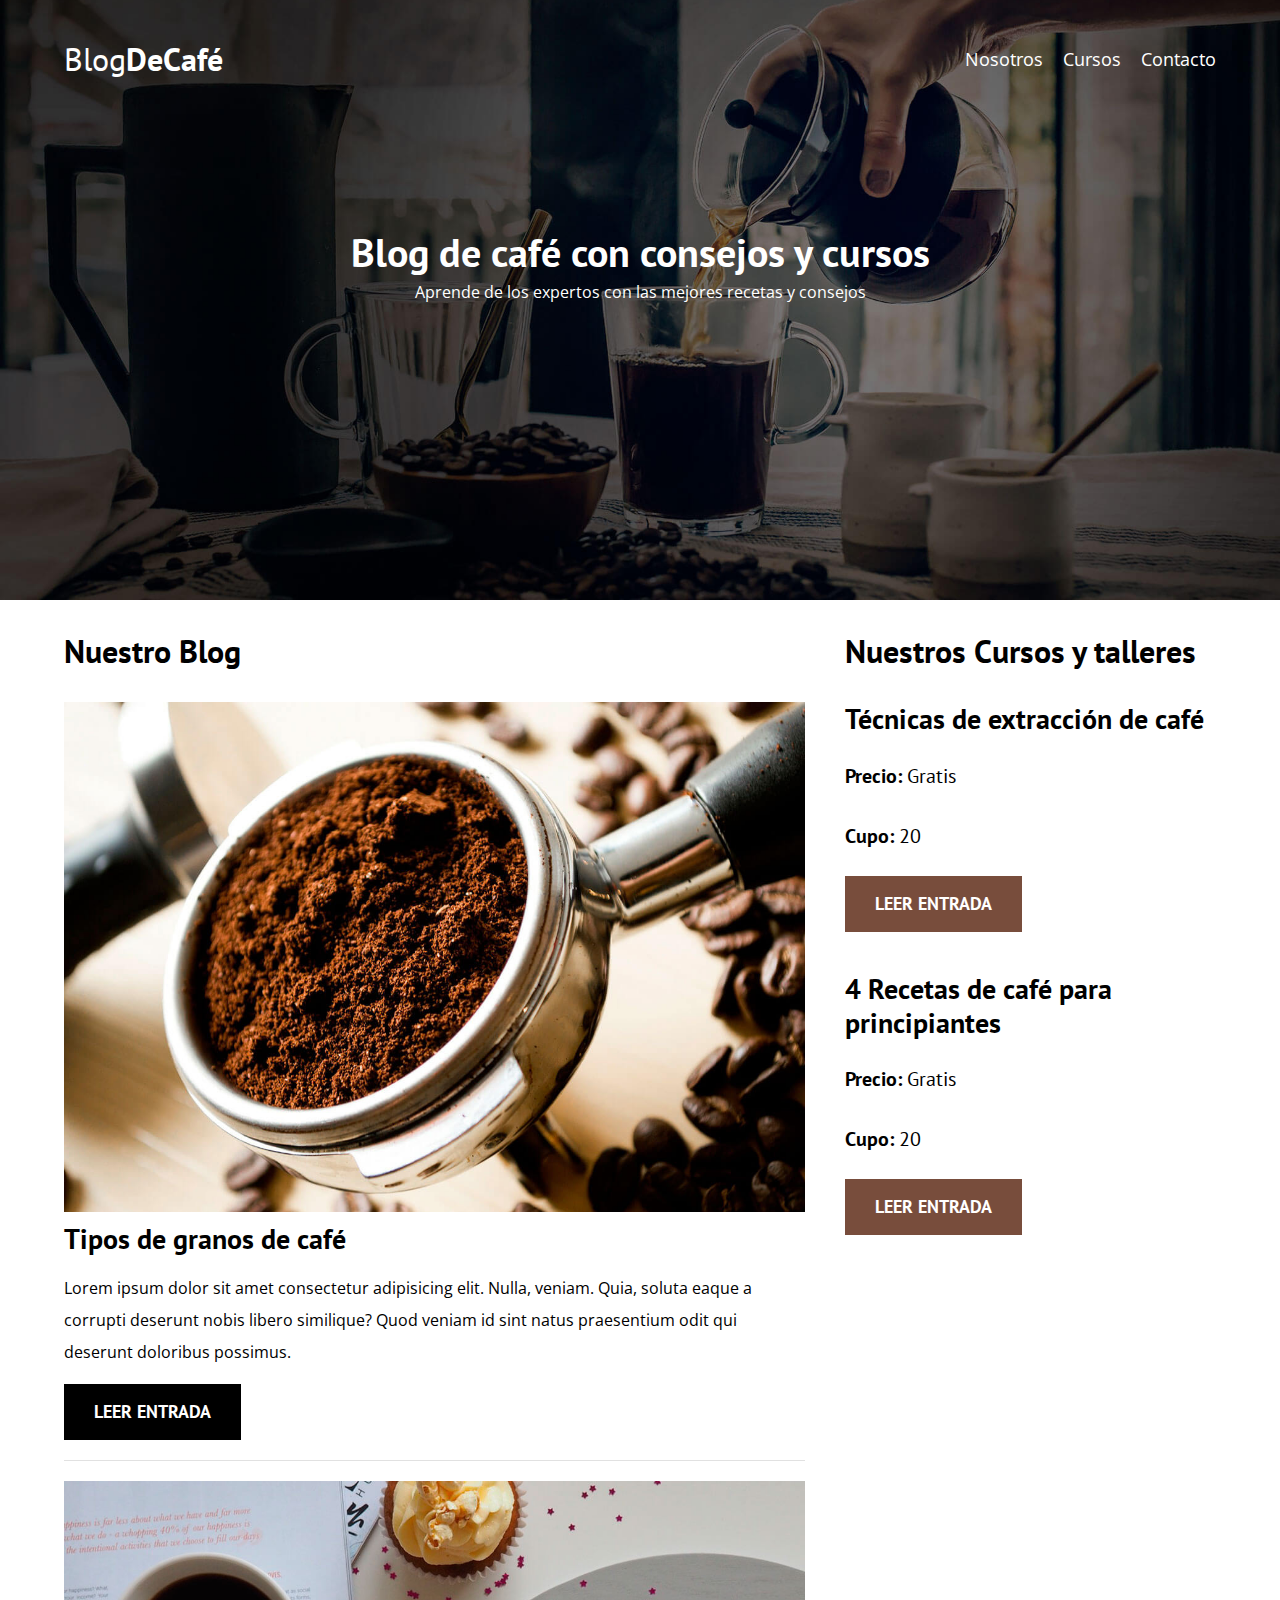
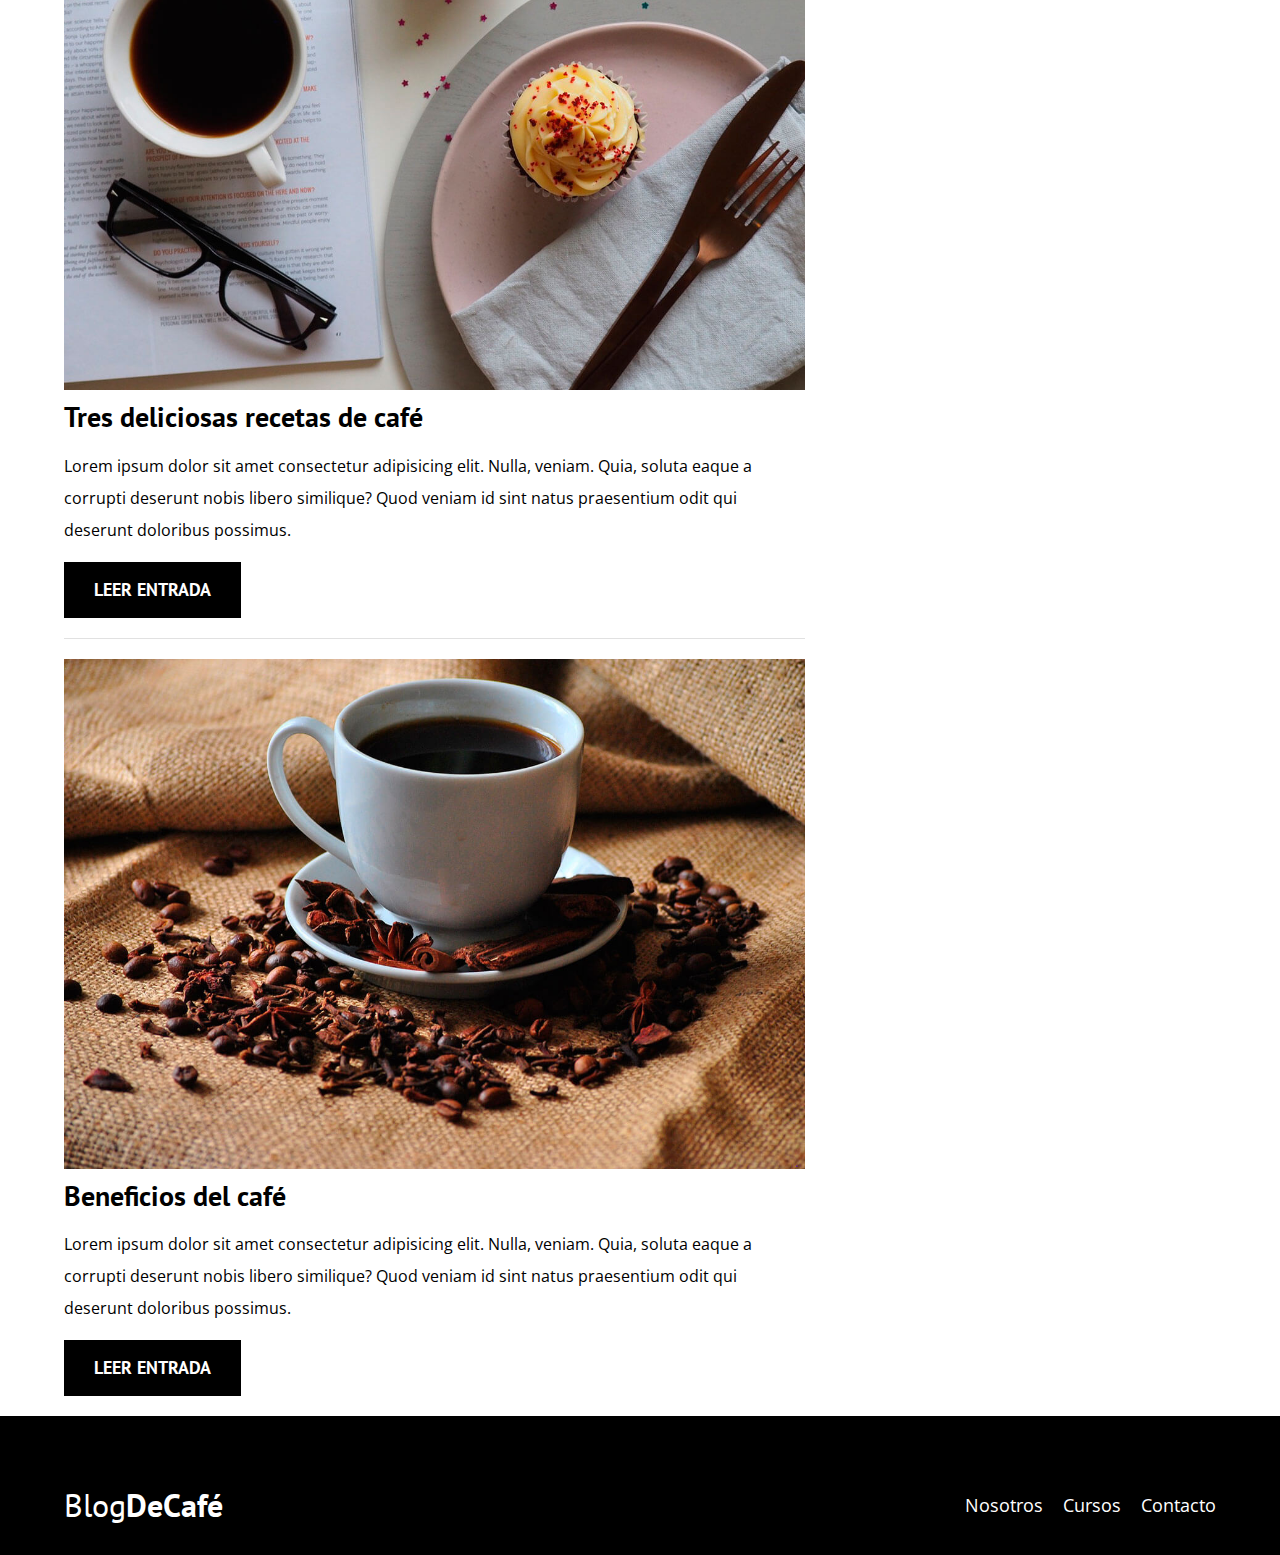
<file: blogdecafe_inicio/index.html>
<!DOCTYPE html>
<html lang="en">
<head>
  <meta charset="UTF-8">
  <meta name="viewport" content="width=device-width, initial-scale=1.0">
  <title>Blog Cafe</title>
  <link rel="stylesheet" href="CSS/normalize.css">
  <link rel="preconnect" href="https://fonts.googleapis.com">
  <link rel="preconnect" href="https://fonts.gstatic.com" crossorigin>
  <link href="https://fonts.googleapis.com/css2?family=Open+Sans:ital@0;1&display=swap" rel="stylesheet">
  <link rel="preconnect" href="https://fonts.googleapis.com">
  <link rel="preconnect" href="https://fonts.gstatic.com" crossorigin>
  <link href="https://fonts.googleapis.com/css2?family=Open+Sans:ital@0;1&family=PT+Sans:wght@400;700&display=swap" rel="stylesheet">
  <link rel="stylesheet" href="CSS/styles.css">
  <!-- Preload -->
  <link rel="Preload" href="CSS/normalize.css" as="style">
  <link href="CSS/normalize.css" rel="stylesheet">
</head>
<body>
  <header class="header">

    <div class="contenedor">
        <div class="barra">
          <a class="logo" href="index.html">
            <h1 class="logo__nombre no-margin centrar-texto">Blog<span class="logo__bold">DeCafé</span></h1>
          </a>
          <nav class="navegacion">
            <a href="nosotros.html" class="navegacion__enlace">Nosotros</a>
            <a href="contacto.html" class="navegacion__enlace">Cursos</a>
            <a href="cursos.html" class="navegacion__enlace">Contacto</a>
          </nav>
        </div>
    </div>

       <div class="header_texto">
        <h2 class="no-margin">Blog de café con consejos y cursos</h2>
        <p class="no-margin">Aprende de los expertos con las mejores recetas y consejos</p>
       </div>
  </header>

<!-- Blog -->

  <div class="contenedor contenido-principal">
      <main class="blog">
        <h3>Nuestro Blog</h3>

        <article class="entrada">
          <div class="entrada__imagen">
            <img src="img/blog1.jpg" alt="imagen blog" loading="lazy">
          </div>
          <div class="entrada__contenido">
            <h4 class="no-margin">Tipos de granos de café</h4>
            <p>Lorem ipsum dolor sit amet consectetur adipisicing elit. Nulla, veniam. 
              Quia, soluta eaque a corrupti deserunt nobis libero similique? Quod veniam id sint natus 
              praesentium odit qui deserunt doloribus possimus.</p>
            <a href="entrada.html" class="boton  boton--primario">Leer entrada</a>  
          </div>
        </article>
        
        <article class="entrada">
          <div class="entrada__imagen">
            <img src="img/blog2.jpg" alt="imagen blog">
          </div>
          <div class="entrada__contenido">
            <h4 class="no-margin">Tres deliciosas recetas de café</h4>
            <p>Lorem ipsum dolor sit amet consectetur adipisicing elit. Nulla, veniam. 
              Quia, soluta eaque a corrupti deserunt nobis libero similique? Quod veniam id sint natus 
              praesentium odit qui deserunt doloribus possimus.</p>
            <a href="entrada.html" class="boton  boton--primario">Leer entrada</a>  
          </div>
        </article>

        <article class="entrada">
          <div class="entrada__imagen">
            <img src="img/blog3.jpg" alt="imagen blog">
          </div>
          <div class="entrada__contenido">
            <h4 class="no-margin">Beneficios del café</h4>
            <p>Lorem ipsum dolor sit amet consectetur adipisicing elit. Nulla, veniam. 
              Quia, soluta eaque a corrupti deserunt nobis libero similique? Quod veniam id sint natus 
              praesentium odit qui deserunt doloribus possimus.</p>
            <a href="entrada.html" class="boton  boton--primario">Leer entrada</a>  
          </div>
        </article>

      </main>
      <aside class="sidebar">
        <h3>Nuestros Cursos y talleres</h3>
        <ul class="cursos no-padding">
           <li class="widget-curso">
            <h4 class="no-margin">Técnicas de extracción de café</h4>
            <p class="widget-curso__label">Precio: <span class="widget-curso__info">Gratis</span></p>
            <p class="widget-curso__label">Cupo: <span class="widget-curso__info">20</span></p>
            <a href="entrada.html" class="boton  boton--secundario">Leer entrada</a> 
           </li>

           <li class="widget-curso">
            <h4 class="no-margin">4 Recetas de café para principiantes</h4>
            <p class="widget-curso__label">Precio: <span class="widget-curso__info">Gratis</span></p>
            <p class="widget-curso__label">Cupo: <span class="widget-curso__info">20</span></p>
            <a href="entrada.html" class="boton  boton--secundario">Leer entrada</a> 
           </li>
        </ul> 
      </aside>
  </div>

  <footer class="footer">
    <div class="contenedor">
      <div class="barra">
        <a class="logo" href="index.html">
          <h1 class="logo__nombre no-margin centrar-texto">Blog<span class="logo__bold">DeCafé</span></h1>
        </a>
        <nav class="navegacion">
          <a href="nosotros.html" class="navegacion__enlace">Nosotros</a>
          <a href="contacto.html" class="navegacion__enlace">Cursos</a>
          <a href="cursos.html" class="navegacion__enlace">Contacto</a>
        </nav>
      </div>
    </div>
  </footer>

</body>
</html>
</file>
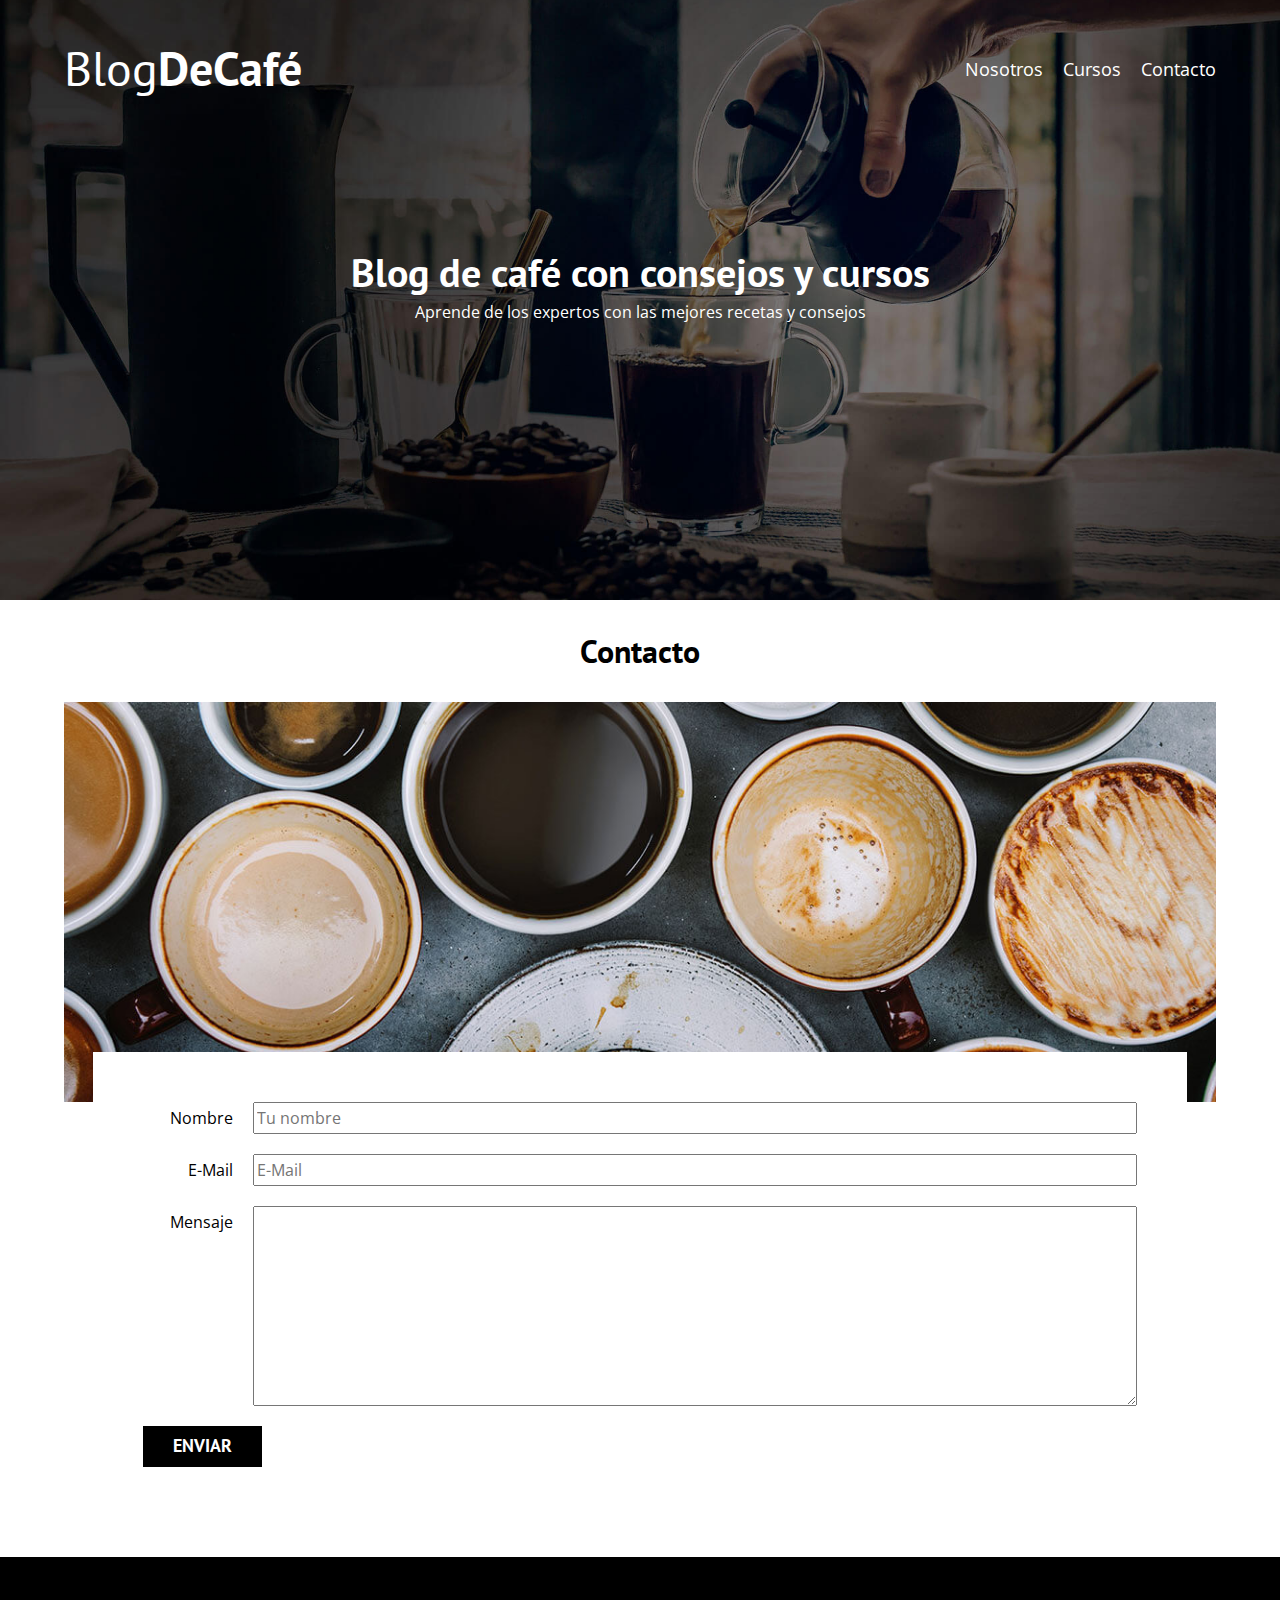
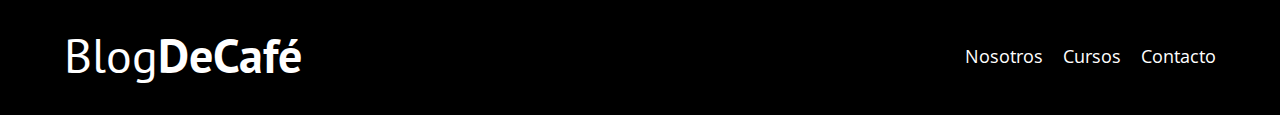
<file: blogdecafe_inicio/contacto.html>
<!DOCTYPE html>
<html lang="en">
<head>
  <meta charset="UTF-8">
  <meta name="viewport" content="width=device-width, initial-scale=1.0">
  <title>Blog Cafe</title>
  <link rel="stylesheet" href="CSS/normalize.css">
  <link rel="preconnect" href="https://fonts.googleapis.com">
  <link rel="preconnect" href="https://fonts.gstatic.com" crossorigin>
  <link href="https://fonts.googleapis.com/css2?family=Open+Sans:ital@0;1&display=swap" rel="stylesheet">
  <link rel="preconnect" href="https://fonts.googleapis.com">
  <link rel="preconnect" href="https://fonts.gstatic.com" crossorigin>
  <link href="https://fonts.googleapis.com/css2?family=Open+Sans:ital@0;1&family=PT+Sans:wght@400;700&display=swap" rel="stylesheet">
  <link rel="stylesheet" href="CSS/styles.css">
</head>
<body>
  <header class="header">

    <div class="contenedor">
        <div class="barra">
          <a class="logo" href="index.html">
            <h1 class="logo__nombre no-margin centrar-texto">Blog<span class="logo__bold">DeCafé</span></h1>
          </a>
          <nav class="navegacion">
            <a href="nosotros.html" class="navegacion__enlace">Nosotros</a>
            <a href="contacto.html" class="navegacion__enlace">Cursos</a>
            <a href="cursos.html" class="navegacion__enlace">Contacto</a>
          </nav>
        </div>
    </div>

       <div class="header_texto">
        <h2 class="no-margin">Blog de café con consejos y cursos</h2>
        <p class="no-margin">Aprende de los expertos con las mejores recetas y consejos</p>
       </div>
  </header>

<!-- Main -->
  
<main class="contenedor">

  <h3 class="centrar-texto">Contacto</h3>
  <div class="contacto-bg"></div>
  
  <form action="" class="formulario">
    
    <div class="campo">
      <label for="nombre" class="campo__label">Nombre</label>
      <input type="text" placeholder="Tu nombre" id="nombre" class="campo__field">
    </div>
   
    <div class="campo">
      <label for="email" class="campo__label">E-Mail</label>
      <input type="text" placeholder="E-Mail" id="email" class="campo__field">
    </div>
   
    <div class="campo">
      <label for="mensaje" class="campo__label">Mensaje</label>
      <textarea name="" id="mensaje" class="campo__field campo__field--textarea"></textarea>
    </div>
   
    <div class="campo">
      <input type="submit" value="Enviar" class="boton boton--primario" class="campo__field">
    </div>

  </form>

</main>

  

  <footer class="footer">
    <div class="contenedor">
      <div class="barra">
        <a class="logo" href="index.html">
          <h1 class="logo__nombre no-margin centrar-texto">Blog<span class="logo__bold">DeCafé</span></h1>
        </a>
        <nav class="navegacion">
          <a href="nosotros.html" class="navegacion__enlace">Nosotros</a>
          <a href="contacto.html" class="navegacion__enlace">Cursos</a>
          <a href="cursos.html" class="navegacion__enlace">Contacto</a>
        </nav>
      </div>
    </div>
  </footer>

</body>
</html>
</file>
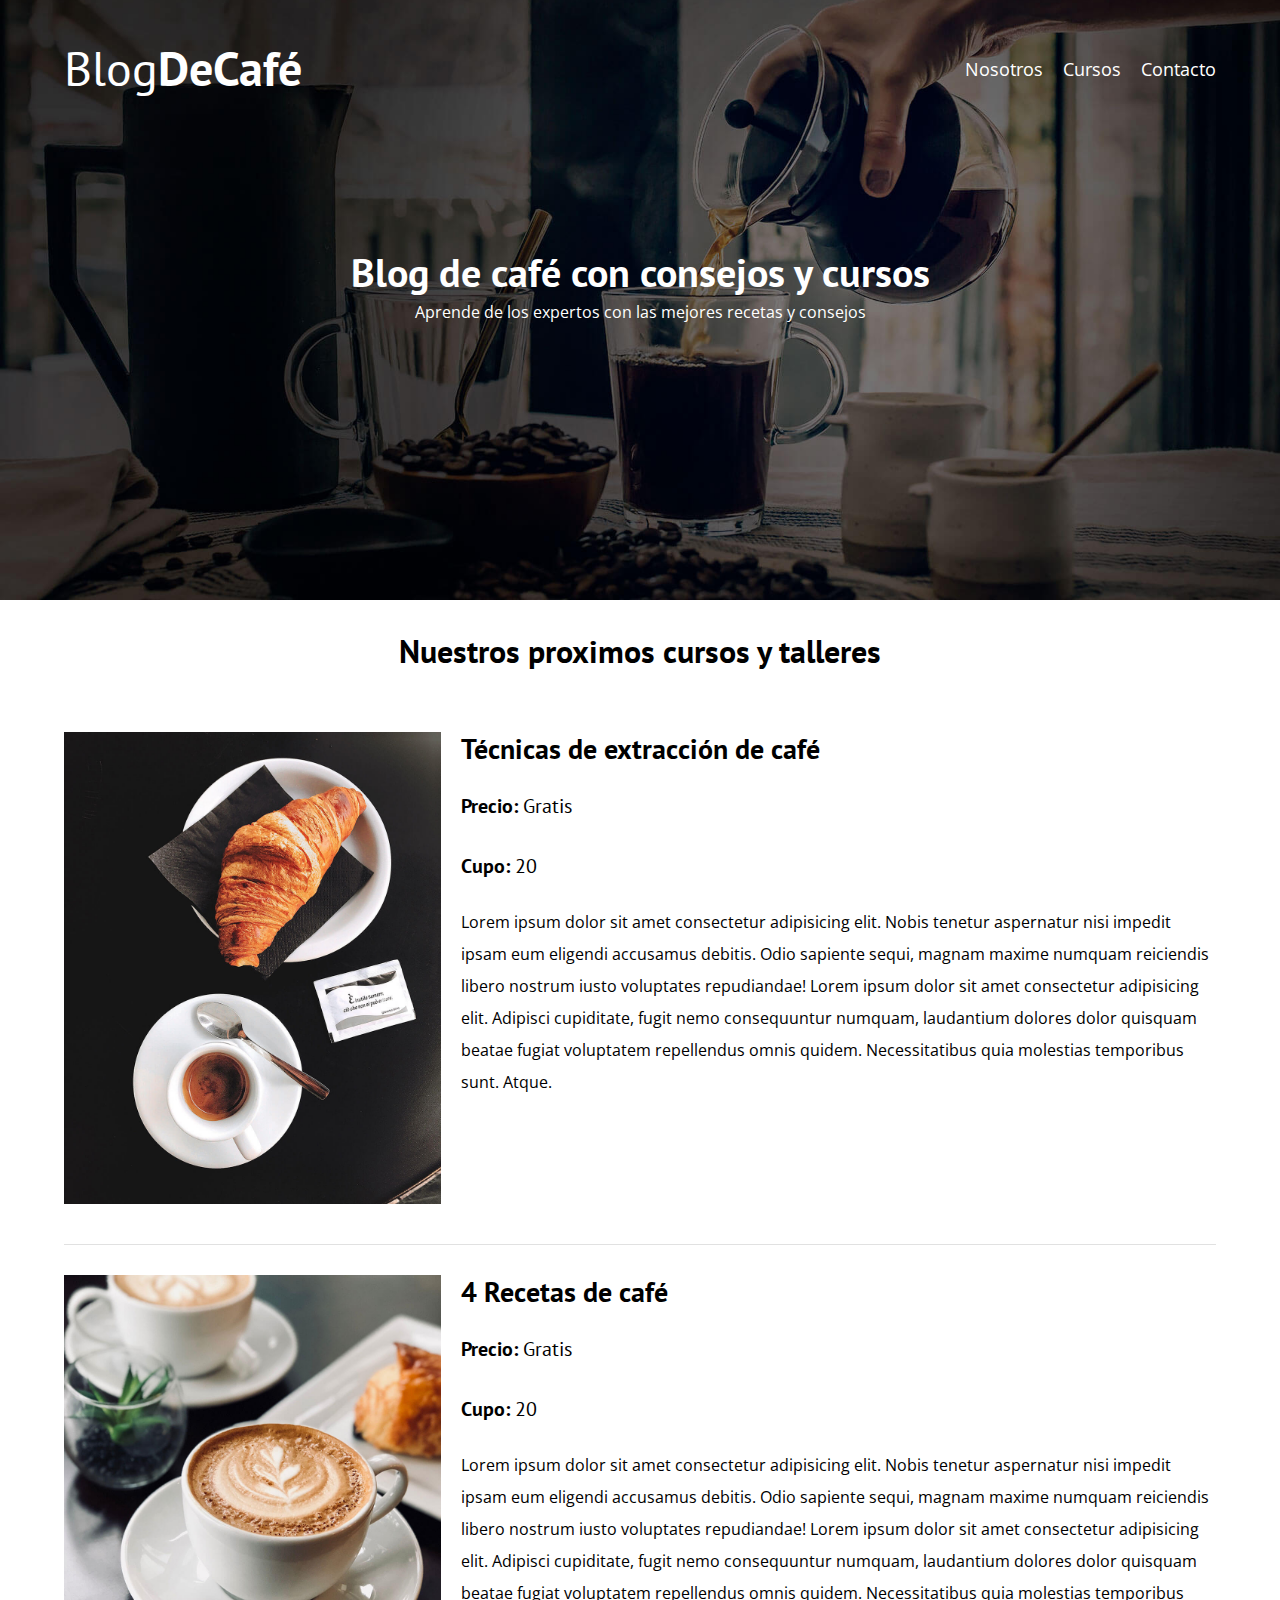
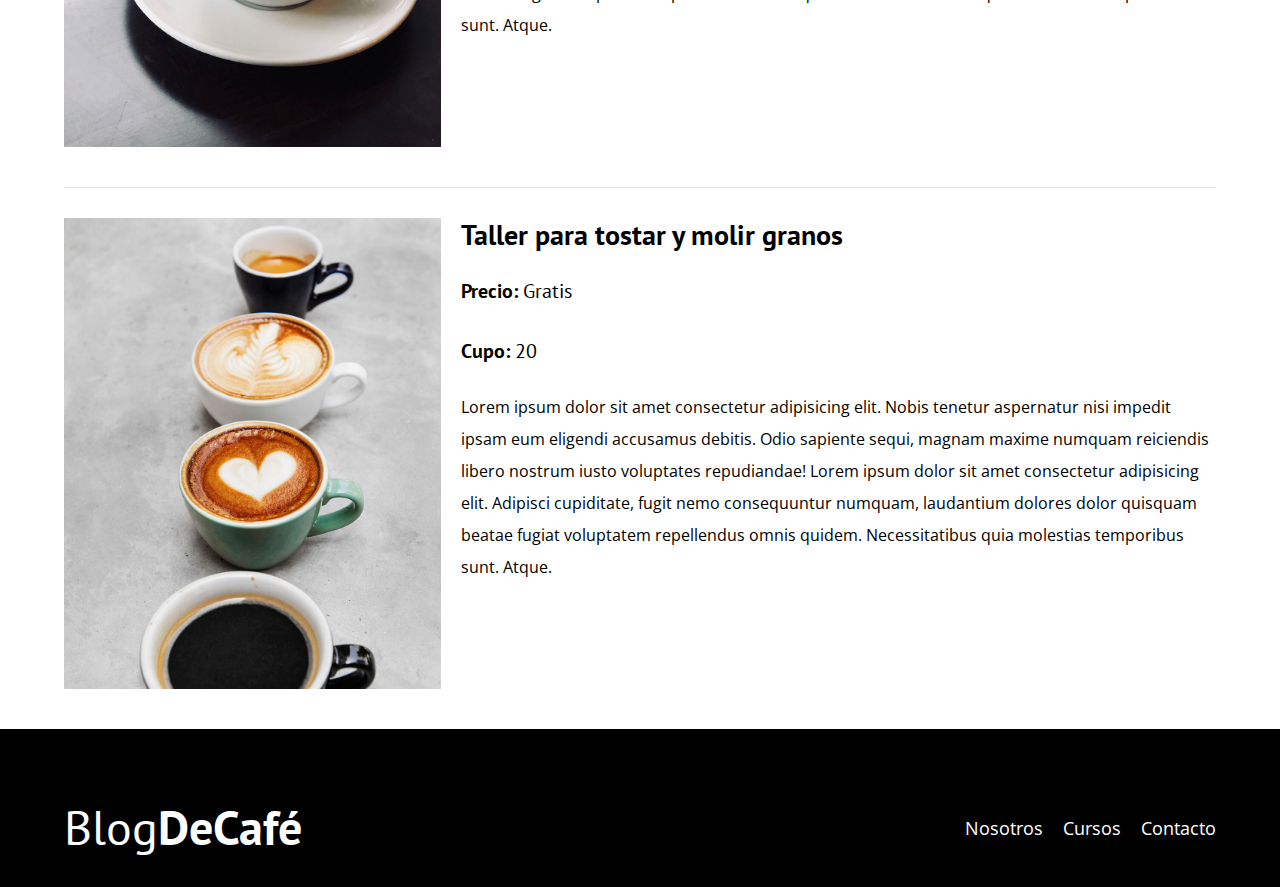
<file: blogdecafe_inicio/cursos.html>
<!DOCTYPE html>
<html lang="en">
<head>
  <meta charset="UTF-8">
  <meta name="viewport" content="width=device-width, initial-scale=1.0">
  <title>Blog Cafe</title>
  <link rel="stylesheet" href="CSS/normalize.css">
  <link rel="preconnect" href="https://fonts.googleapis.com">
  <link rel="preconnect" href="https://fonts.gstatic.com" crossorigin>
  <link href="https://fonts.googleapis.com/css2?family=Open+Sans:ital@0;1&display=swap" rel="stylesheet">
  <link rel="preconnect" href="https://fonts.googleapis.com">
  <link rel="preconnect" href="https://fonts.gstatic.com" crossorigin>
  <link href="https://fonts.googleapis.com/css2?family=Open+Sans:ital@0;1&family=PT+Sans:wght@400;700&display=swap" rel="stylesheet">
  <link rel="stylesheet" href="CSS/styles.css">
</head>
<body>
  <header class="header">

    <div class="contenedor">
        <div class="barra">
          <a class="logo" href="index.html">
            <h1 class="logo__nombre no-margin centrar-texto">Blog<span class="logo__bold">DeCafé</span></h1>
          </a>
          <nav class="navegacion">
            <a href="nosotros.html" class="navegacion__enlace">Nosotros</a>
            <a href="contacto.html" class="navegacion__enlace">Cursos</a>
            <a href="cursos.html" class="navegacion__enlace">Contacto</a>
          </nav>
        </div>
    </div>

       <div class="header_texto">
        <h2 class="no-margin">Blog de café con consejos y cursos</h2>
        <p class="no-margin">Aprende de los expertos con las mejores recetas y consejos</p>
       </div>
  </header>

<!-- Main -->
  
<main class="contenedor">
  <h3 class="centrar-texto">Nuestros proximos cursos y talleres</h3>

  <div class="curso">
     <div class="curso__imagen">
      <img src="img/curso1.jpg" alt="">
     </div>
     <div class="curso__informacion">
      <h4 class="no-margin">Técnicas de extracción de café</h4>
        <p class="widget-curso__label">Precio: <span class="widget-curso__info">Gratis</span></p>
        <p class="widget-curso__label">Cupo: <span class="widget-curso__info">20</span></p>
        <p class="curso__descripcion">Lorem ipsum dolor sit amet consectetur adipisicing elit. 
          Nobis tenetur aspernatur nisi impedit ipsam eum eligendi accusamus debitis. Odio sapiente sequi, 
          magnam maxime numquam reiciendis libero nostrum iusto voluptates repudiandae! Lorem ipsum dolor sit amet consectetur 
          adipisicing elit. Adipisci cupiditate, fugit nemo consequuntur numquam, laudantium dolores dolor quisquam beatae fugiat 
          voluptatem repellendus omnis quidem. Necessitatibus quia molestias temporibus sunt. Atque.
        </p>
     </div>  <!-- cierra curso info -->
  </div>   <!-- cierra curso div -->

  <div class="curso">
    <div class="curso__imagen">
     <img src="img/curso2.jpg" alt="">
    </div>
    <div class="curso__informacion">
     <h4 class="no-margin">4 Recetas de café</h4>
       <p class="widget-curso__label">Precio: <span class="widget-curso__info">Gratis</span></p>
       <p class="widget-curso__label">Cupo: <span class="widget-curso__info">20</span></p>
       <p class="curso__descripcion">Lorem ipsum dolor sit amet consectetur adipisicing elit. 
         Nobis tenetur aspernatur nisi impedit ipsam eum eligendi accusamus debitis. Odio sapiente sequi, 
         magnam maxime numquam reiciendis libero nostrum iusto voluptates repudiandae! Lorem ipsum dolor sit amet consectetur 
         adipisicing elit. Adipisci cupiditate, fugit nemo consequuntur numquam, laudantium dolores dolor quisquam beatae fugiat 
         voluptatem repellendus omnis quidem. Necessitatibus quia molestias temporibus sunt. Atque.
       </p>
    </div>  <!-- cierra curso info -->
 </div>   <!-- cierra curso div -->

 <div class="curso">
  <div class="curso__imagen">
   <img src="img/curso3.jpg" alt="">
  </div>
  <div class="curso__informacion">
   <h4 class="no-margin">Taller para tostar y molir granos</h4>
     <p class="widget-curso__label">Precio: <span class="widget-curso__info">Gratis</span></p>
     <p class="widget-curso__label">Cupo: <span class="widget-curso__info">20</span></p>
     <p class="curso__descripcion">Lorem ipsum dolor sit amet consectetur adipisicing elit. 
       Nobis tenetur aspernatur nisi impedit ipsam eum eligendi accusamus debitis. Odio sapiente sequi, 
       magnam maxime numquam reiciendis libero nostrum iusto voluptates repudiandae! Lorem ipsum dolor sit amet consectetur 
       adipisicing elit. Adipisci cupiditate, fugit nemo consequuntur numquam, laudantium dolores dolor quisquam beatae fugiat 
       voluptatem repellendus omnis quidem. Necessitatibus quia molestias temporibus sunt. Atque.
     </p>
  </div>  <!-- cierra curso info -->
</div>   <!-- cierra curso div -->
  

</main>

  

  <footer class="footer">
    <div class="contenedor">
      <div class="barra">
        <a class="logo" href="index.html">
          <h1 class="logo__nombre no-margin centrar-texto">Blog<span class="logo__bold">DeCafé</span></h1>
        </a>
        <nav class="navegacion">
          <a href="nosotros.html" class="navegacion__enlace">Nosotros</a>
          <a href="contacto.html" class="navegacion__enlace">Cursos</a>
          <a href="cursos.html" class="navegacion__enlace">Contacto</a>
        </nav>
      </div>
    </div>
  </footer>

</body>
</html>
</file>
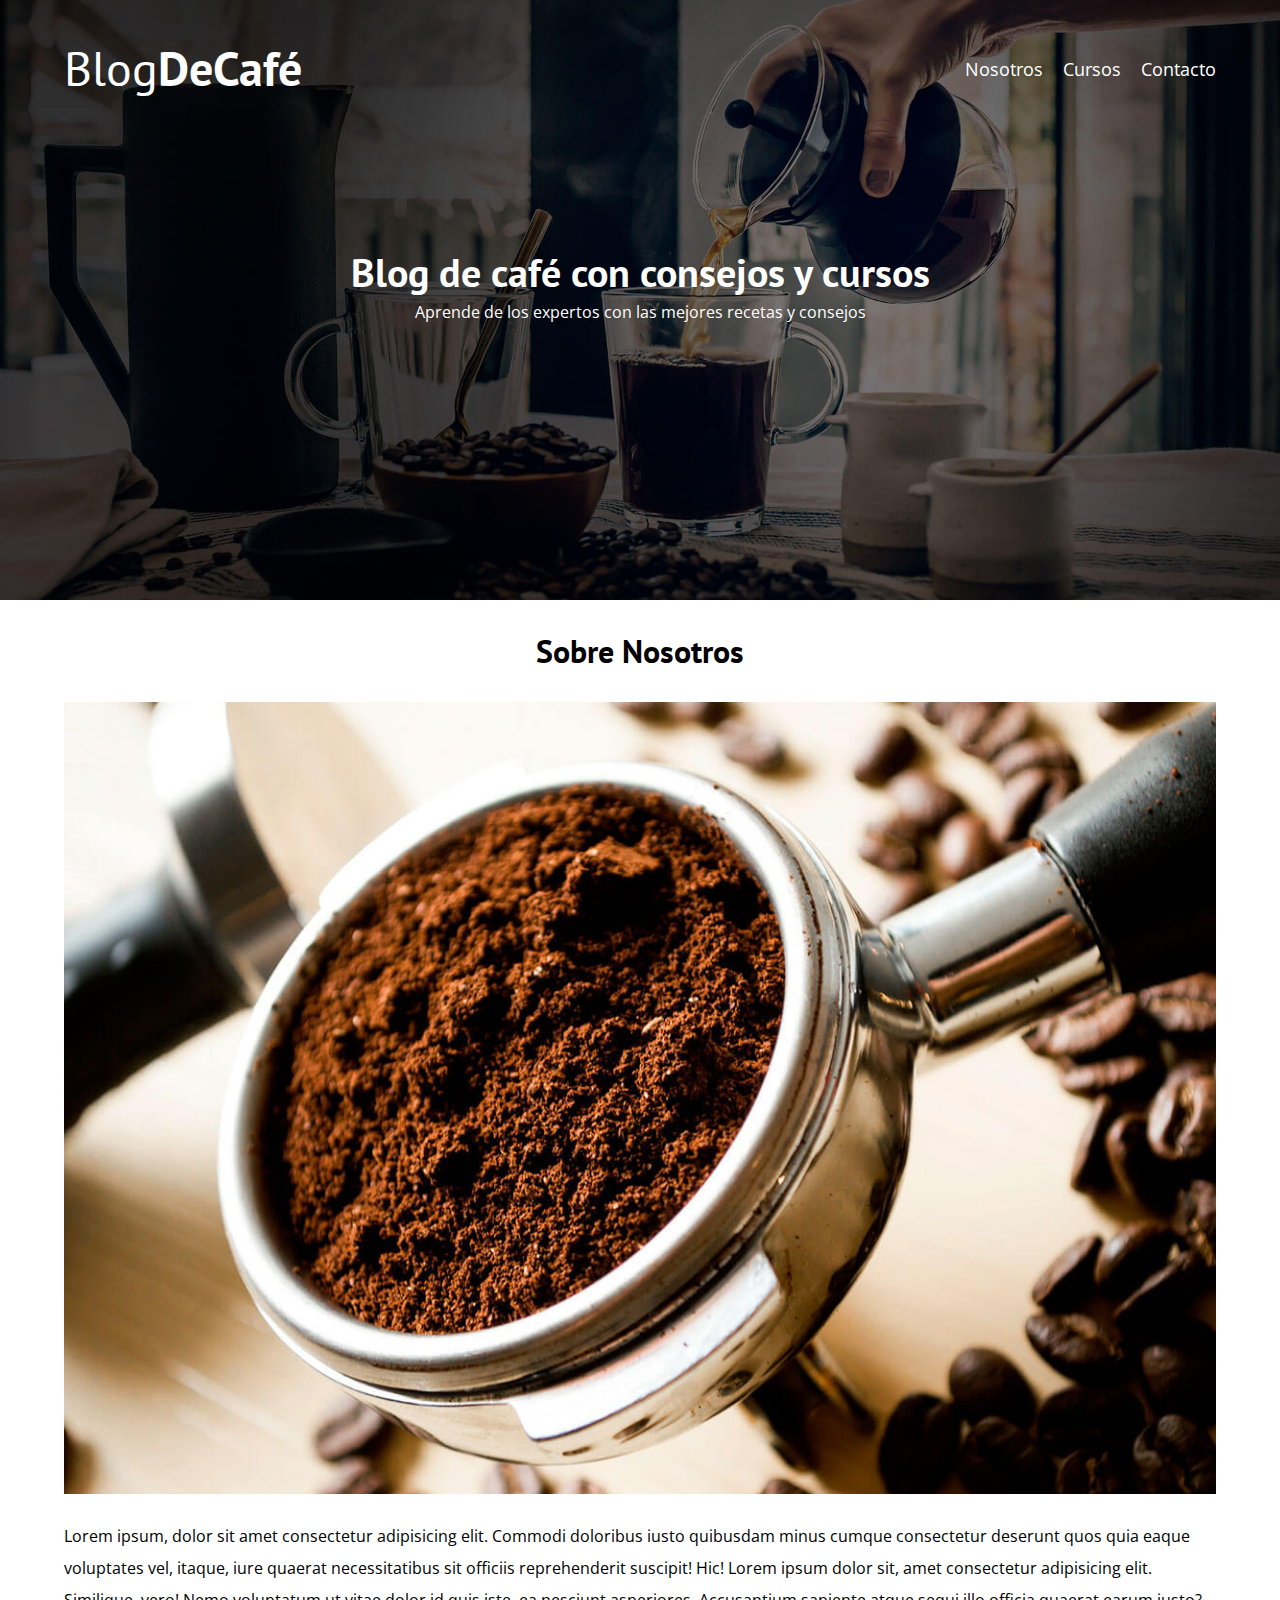
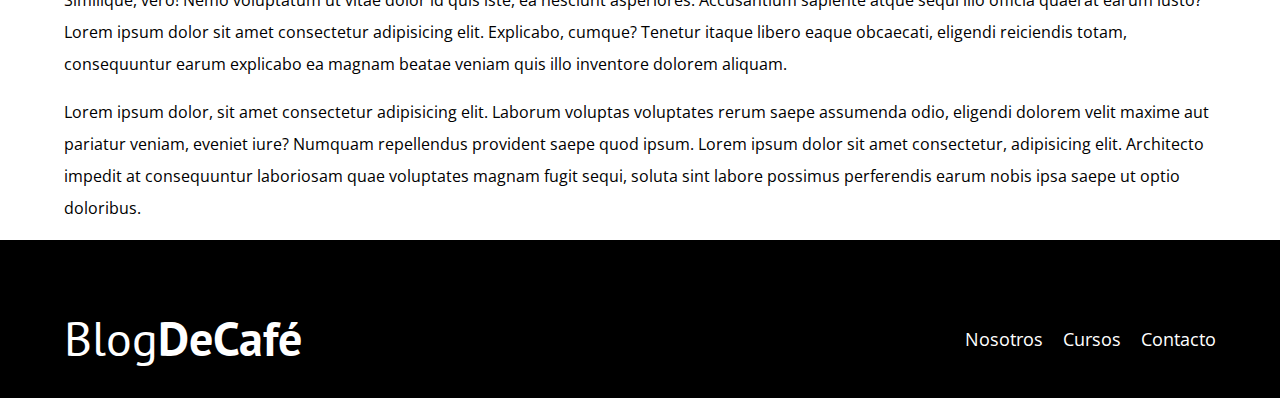
<file: blogdecafe_inicio/entrada.html>
<!DOCTYPE html>
<html lang="en">
<head>
  <meta charset="UTF-8">
  <meta name="viewport" content="width=device-width, initial-scale=1.0">
  <title>Blog Cafe</title>
  <link rel="stylesheet" href="CSS/normalize.css">
  <link rel="preconnect" href="https://fonts.googleapis.com">
  <link rel="preconnect" href="https://fonts.gstatic.com" crossorigin>
  <link href="https://fonts.googleapis.com/css2?family=Open+Sans:ital@0;1&display=swap" rel="stylesheet">
  <link rel="preconnect" href="https://fonts.googleapis.com">
  <link rel="preconnect" href="https://fonts.gstatic.com" crossorigin>
  <link href="https://fonts.googleapis.com/css2?family=Open+Sans:ital@0;1&family=PT+Sans:wght@400;700&display=swap" rel="stylesheet">
  <link rel="stylesheet" href="CSS/styles.css">
</head>
<body>
  <header class="header">

    <div class="contenedor">
        <div class="barra">
          <a class="logo" href="index.html">
            <h1 class="logo__nombre no-margin centrar-texto">Blog<span class="logo__bold">DeCafé</span></h1>
          </a>
          <nav class="navegacion">
            <a href="nosotros.html" class="navegacion__enlace">Nosotros</a>
            <a href="contacto.html" class="navegacion__enlace">Cursos</a>
            <a href="cursos.html" class="navegacion__enlace">Contacto</a>
          </nav>
        </div>
    </div>

       <div class="header_texto">
        <h2 class="no-margin">Blog de café con consejos y cursos</h2>
        <p class="no-margin">Aprende de los expertos con las mejores recetas y consejos</p>
       </div>
  </header>

<!-- Main -->
  
<main class="contenedor">
  <h3 class="centrar-texto">Sobre Nosotros</h3>
  <img src="img/blog1.jpg" alt="" loading="lazy">
  <p>Lorem ipsum, dolor sit amet consectetur adipisicing elit. Commodi doloribus iusto 
    quibusdam minus cumque consectetur deserunt quos quia eaque voluptates vel, itaque, 
    iure quaerat necessitatibus sit officiis reprehenderit suscipit! Hic! Lorem ipsum dolor sit, 
    amet consectetur adipisicing elit. Similique, vero! Nemo voluptatum ut vitae dolor id quis iste, 
    ea nesciunt asperiores. Accusantium sapiente atque sequi illo officia quaerat earum iusto? Lorem 
    ipsum dolor sit amet consectetur adipisicing elit. Explicabo, cumque? Tenetur itaque libero eaque 
    obcaecati, eligendi reiciendis totam, consequuntur earum explicabo ea magnam beatae veniam quis illo 
    inventore dolorem aliquam.</p>
    <p>Lorem ipsum dolor, sit amet consectetur adipisicing elit. Laborum voluptas voluptates rerum 
      saepe assumenda odio, eligendi dolorem velit maxime aut pariatur veniam, eveniet iure? Numquam 
      repellendus provident saepe quod ipsum. Lorem ipsum dolor sit amet consectetur, adipisicing elit. 
      Architecto impedit at consequuntur laboriosam quae voluptates magnam fugit sequi, soluta sint labore 
      possimus perferendis earum nobis ipsa saepe ut optio doloribus.</p>
</main>

  

  <footer class="footer">
    <div class="contenedor">
      <div class="barra">
        <a class="logo" href="index.html">
          <h1 class="logo__nombre no-margin centrar-texto">Blog<span class="logo__bold">DeCafé</span></h1>
        </a>
        <nav class="navegacion">
          <a href="nosotros.html" class="navegacion__enlace">Nosotros</a>
          <a href="contacto.html" class="navegacion__enlace">Cursos</a>
          <a href="cursos.html" class="navegacion__enlace">Contacto</a>
        </nav>
      </div>
    </div>
  </footer>

</body>
</html>
</file>
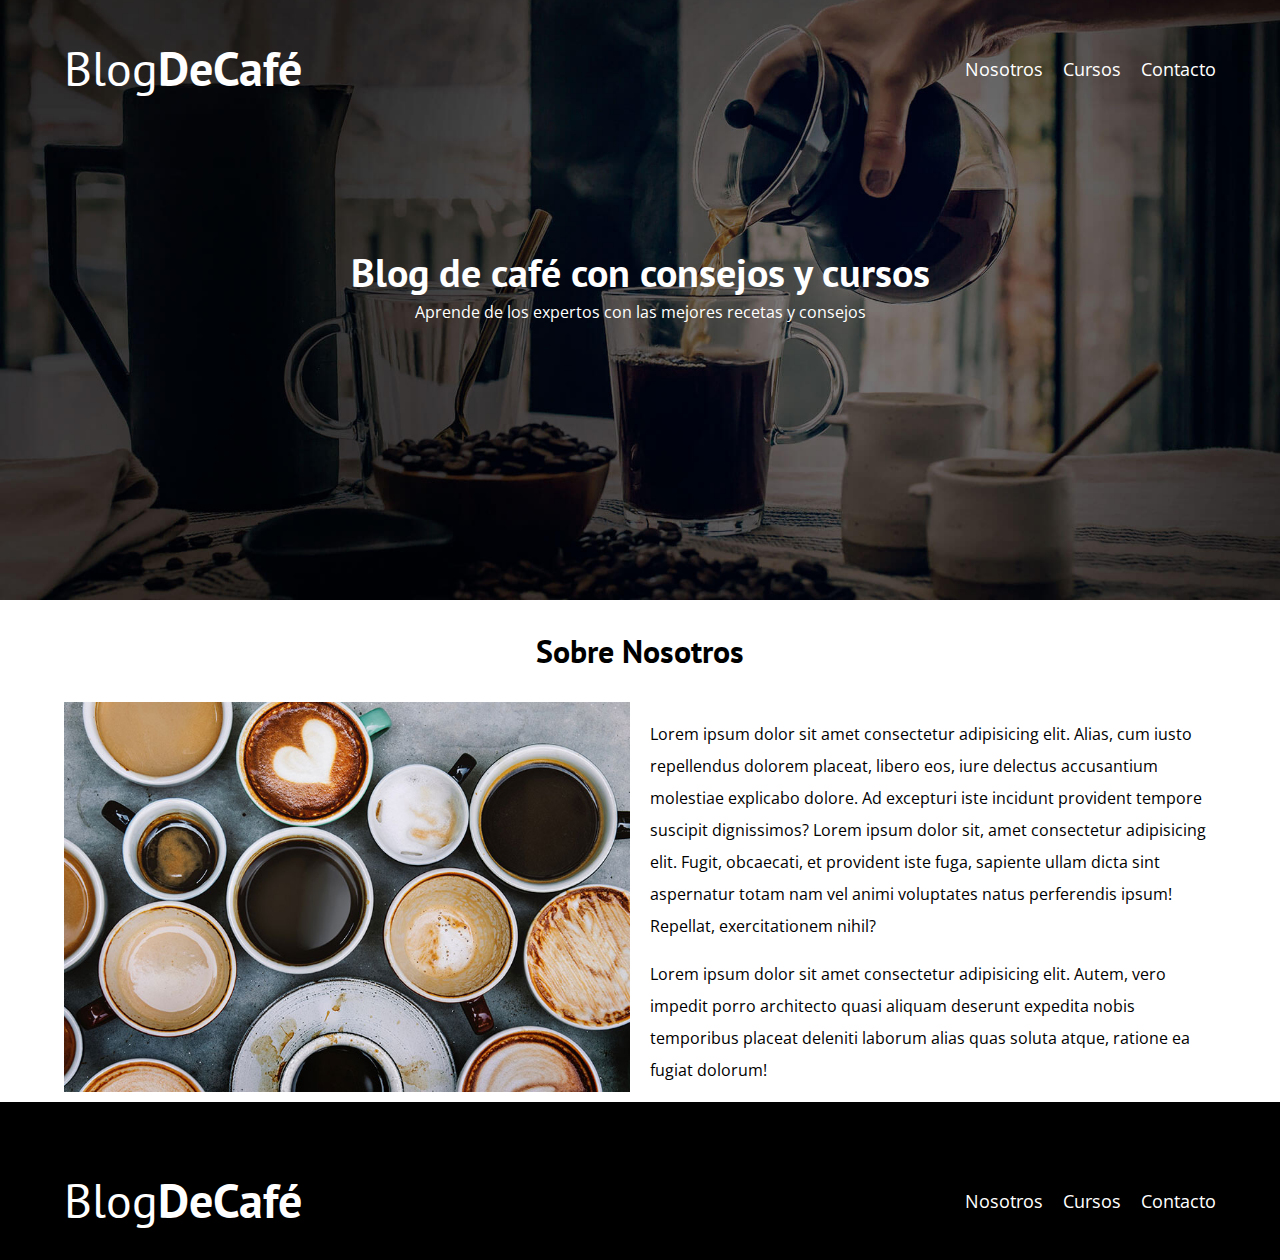
<file: blogdecafe_inicio/nosotros.html>
<!DOCTYPE html>
<html lang="en">
<head>
  <meta charset="UTF-8">
  <meta name="viewport" content="width=device-width, initial-scale=1.0">
  <title>Blog Cafe</title>
  <link rel="stylesheet" href="CSS/normalize.css">
  <link rel="preconnect" href="https://fonts.googleapis.com">
  <link rel="preconnect" href="https://fonts.gstatic.com" crossorigin>
  <link href="https://fonts.googleapis.com/css2?family=Open+Sans:ital@0;1&display=swap" rel="stylesheet">
  <link rel="preconnect" href="https://fonts.googleapis.com">
  <link rel="preconnect" href="https://fonts.gstatic.com" crossorigin>
  <link href="https://fonts.googleapis.com/css2?family=Open+Sans:ital@0;1&family=PT+Sans:wght@400;700&display=swap" rel="stylesheet">
  <link rel="stylesheet" href="CSS/styles.css">
</head>
<body>
  <header class="header">

    <div class="contenedor">
        <div class="barra">
          <a class="logo" href="index.html">
            <h1 class="logo__nombre no-margin centrar-texto">Blog<span class="logo__bold">DeCafé</span></h1>
          </a>
          <nav class="navegacion">
            <a href="nosotros.html" class="navegacion__enlace">Nosotros</a>
            <a href="contacto.html" class="navegacion__enlace">Cursos</a>
            <a href="cursos.html" class="navegacion__enlace">Contacto</a>
          </nav>
        </div>
    </div>

       <div class="header_texto">
        <h2 class="no-margin">Blog de café con consejos y cursos</h2>
        <p class="no-margin">Aprende de los expertos con las mejores recetas y consejos</p>
       </div>
  </header>

<!-- Main -->
  
<main class="contenedor">
  <h3 class="centrar-texto">Sobre Nosotros</h3>
  <div class="sobre-nosotros">
    <div class="sobre-nosotros__imagen">
      <img src="img/nosotros.jpg" alt="">
    </div>
    
    <div class="sobre-nosotros__texto">
     <p>
      Lorem ipsum dolor sit amet consectetur adipisicing elit. 
      Alias, cum iusto repellendus dolorem placeat, libero eos, iure delectus accusantium molestiae 
      explicabo dolore. Ad excepturi iste incidunt provident tempore suscipit dignissimos?
      Lorem ipsum dolor sit, amet consectetur adipisicing elit. Fugit, obcaecati, et provident iste fuga, 
      sapiente ullam dicta sint aspernatur totam nam vel animi voluptates natus perferendis ipsum! Repellat, 
      exercitationem nihil?
     </p>
     <p>
      Lorem ipsum dolor sit amet consectetur adipisicing elit. Autem, vero impedit porro architecto quasi 
      aliquam deserunt expedita nobis temporibus placeat deleniti laborum alias quas soluta atque, ratione 
      ea fugiat dolorum!
     </p>
    </div>

  </div>

</main>

  

  <footer class="footer">
    <div class="contenedor">
      <div class="barra">
        <a class="logo" href="index.html">
          <h1 class="logo__nombre no-margin centrar-texto">Blog<span class="logo__bold">DeCafé</span></h1>
        </a>
        <nav class="navegacion">
          <a href="nosotros.html" class="navegacion__enlace">Nosotros</a>
          <a href="contacto.html" class="navegacion__enlace">Cursos</a>
          <a href="cursos.html" class="navegacion__enlace">Contacto</a>
        </nav>
      </div>
    </div>
  </footer>

</body>
</html>
</file>
<file: blogdecafe_inicio/CSS/styles.css>
:root{
  --fuente-header:"PT Sans", Sans-serif;
  --fuente-parrafos:"Open Sans", sans-serif;
  --color-primario:#784D3c;
  --blanco:#ffffff;
  --negro:#0000;
}

html{
  box-sizing: border-box;
  font-size: 62.5%;
}

*,*:before, *:after{
  box-sizing: inherit;
}

body{
  font-family: var(--fuente-parrafos);
  font-size: 1.6rem;
  line-height: 2;
}

/* Contenedor */

.contenedor{
   max-width: 120rem;
   width: 90%;
   margin: 0 auto;
}

a{
  text-decoration: none;
}

h1,h2,h3,h4{
  font-family: var(--fuente-header);
  line-height: 1.2;
}

h1{
  font-size: 4.8rem;
}

h2{
  font-size: 4rem;
}

h3{
  font-size: 3.2rem;
}

h4{
  font-size:2.8rem ;
}

img{
  max-width: 100%;
}

/* Utilidades */

.no-margin{
      margin: 0;
}

.no-padding{
  padding: 0;
}

.centrar-texto{
  text-align: center;
}

/* Header */

.header{
  background-image: url(../img/banner.jpg);
  height: 60rem;
  background-size: cover;
  background-repeat: no-repeat;
  background-position: center center;
}

.header_texto{
  color: var(--blanco);
  text-align: center;
  margin-top: 5rem;
}

@media(min-width:768px){
  .header_texto{
    margin-top: 15rem;
  }
}

.barra{
  padding-top: 4rem;
}

@media(min-width:768px){
    .barra{
       display: flex;
       justify-content: space-between;
       align-items: center;
    }
}

.logo{
   color: var(--blanco);
}

.logo__nombre{
     font-weight: 400;
}

.logo__bold{
    font-weight: 700;
}

@media(min-width:768px){
  .navegacion{
    display: flex;
    gap: 2rem;
  }
}

.navegacion__enlace{
  display: block;
  text-align: center;
  color: var(--blanco);
  font-size: 1.8rem;
}

/* Blog */

@media(min-width:768px){
  .contenido-principal{
     display: grid;
     grid-template-columns: 2fr 1fr;
     column-gap: 4rem;
  }
}

.entrada{
  border-bottom:1px solid #e1e1e1 ;
  margin-bottom: 2rem;
}

.entrada:last-of-type{
  border: none;
  margin-bottom:0 ;
}

.boton{
  font-family:var(--fuente-header) ;
  display: block;
  color: var(--blanco);
  text-align: center;
  padding: 1rem 3rem;
  font-size: 1.8rem;
  text-transform: uppercase;
  font-weight: 700;
  margin-bottom: 2rem;
  border: none;
}

.boton:hover{
  cursor: pointer;
}

@media(min-width:768px){
  .boton{
    display: inline-block;
  }
}

.boton--primario{
  background-color: black;

}

.boton--secundario{
  background-color: var(--color-primario);
}

.cursos{
  list-style: none;
}

.widget-curso__label{
   font-family: var(--fuente-header);
   font-weight: bold;
}

.widget-curso__info{
  font-weight: normal;
}

.widget-curso__label,
.widget-curso__info{
  font-size: 2rem;
}

.widget-curso{
  border-bottom: 1px solid var(#e1e1e1);
  margin-bottom: 2rem;
}

.widget-curso:last-child{
  border: none;
  margin-bottom: 0;
}

.footer{
  background-color: black;
  padding: 3rem 0;
}

/* Nosotros */

@media(min-width:768px){
  .sobre-nosotros{
    display: grid;
    grid-template-columns: repeat(2, 1fr);
    gap: 2rem;
  }
    
}

.curso{
  padding: 3rem 0;
  border-bottom: 1px solid #e1e1e1;
}

@media(min-width:768px){
  .curso{
    display: grid;
    grid-template-columns: 1fr 2fr;
    column-gap: 2rem;
  }
}

.curso:last-of-type{
  border: none;
}

/* Contacto */

.contacto-bg{
  background-image: url(../img/contacto.jpg);
  height: 40rem;
  background-repeat: no-repeat;
  background-size: cover;
}

/* contacto */

.formulario{
  background-color: var(--blanco);
  margin: -5rem  auto 0 auto;
  width: 95%;
  padding: 5rem;
}

.campo{
  display: flex;
  margin-bottom: 2rem;
  gap: 2rem;
}

.campo__label{
  flex: 0 0 9rem;
  text-align: right;
}

.campo__field{
  flex: 1;
  border: 1ps solid #e1e1e1;
}

.campo__field--textarea{
  height: 20rem;
}
</file>
